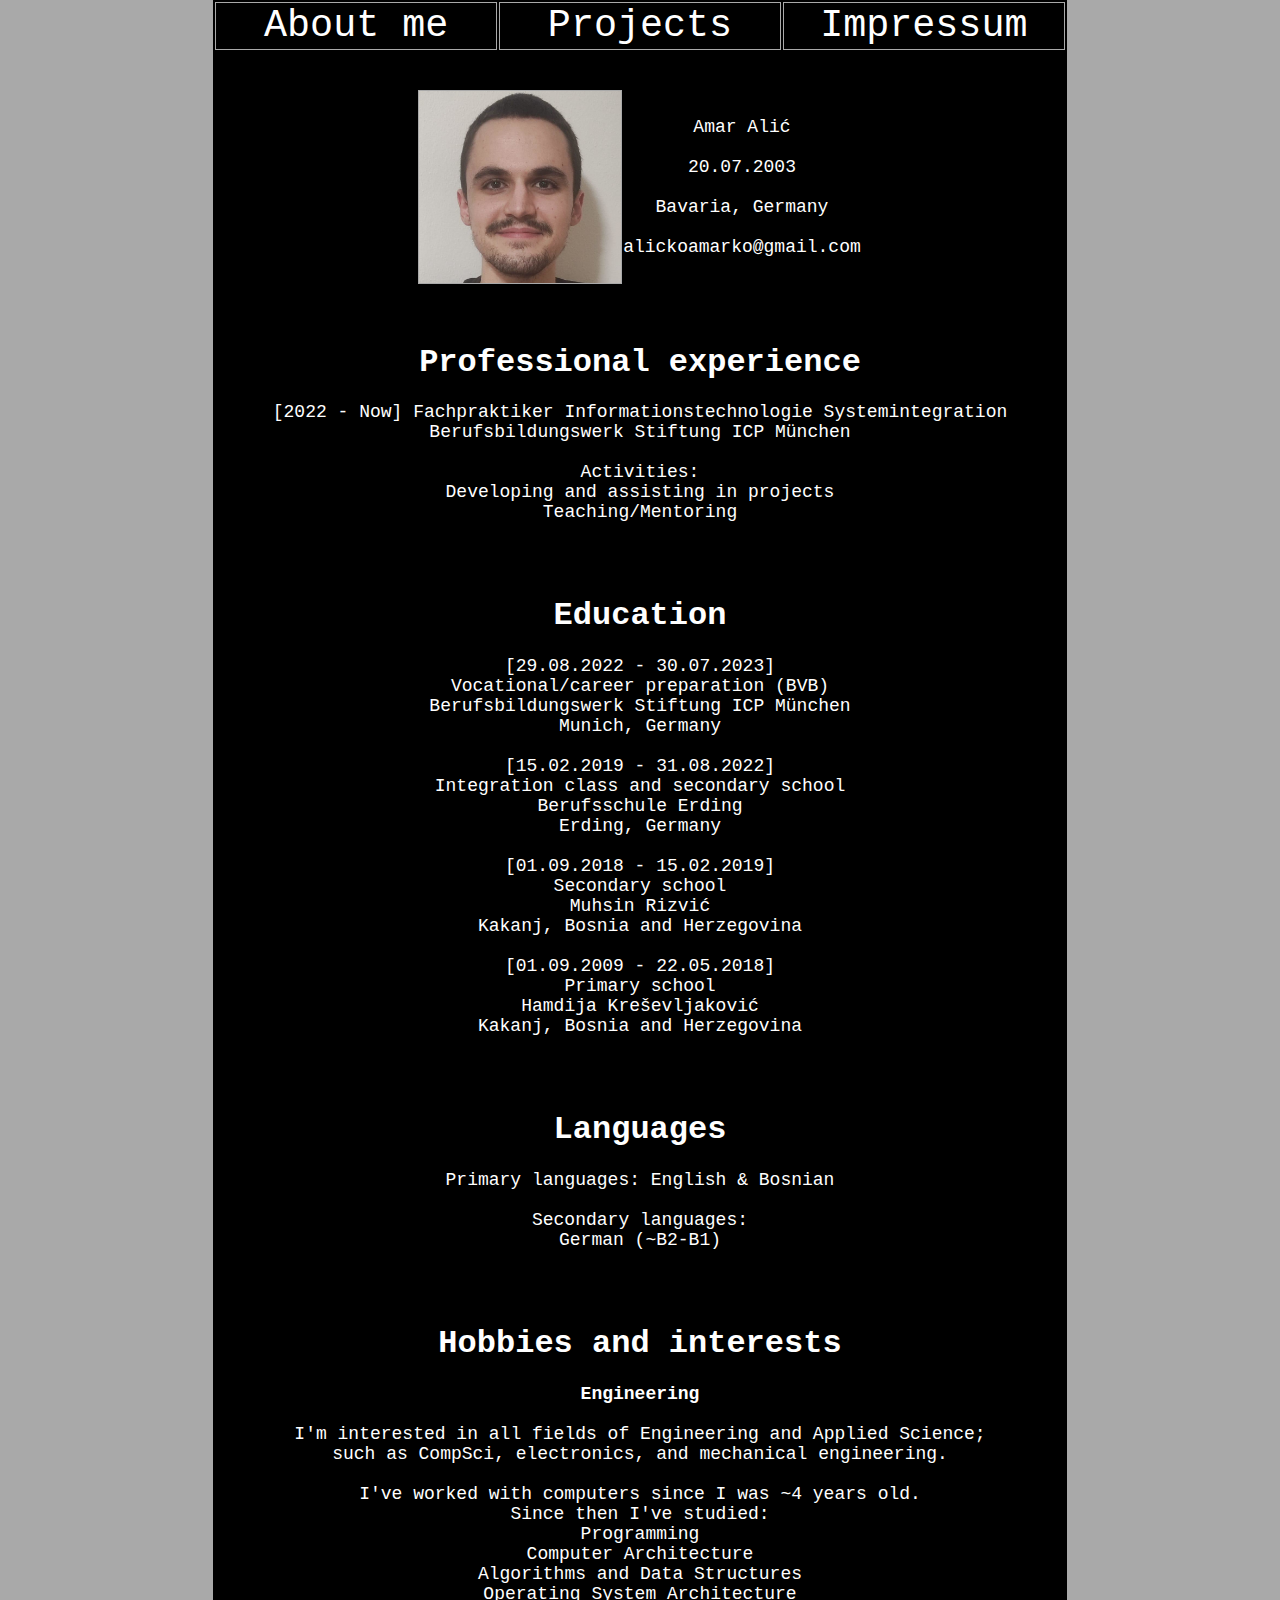
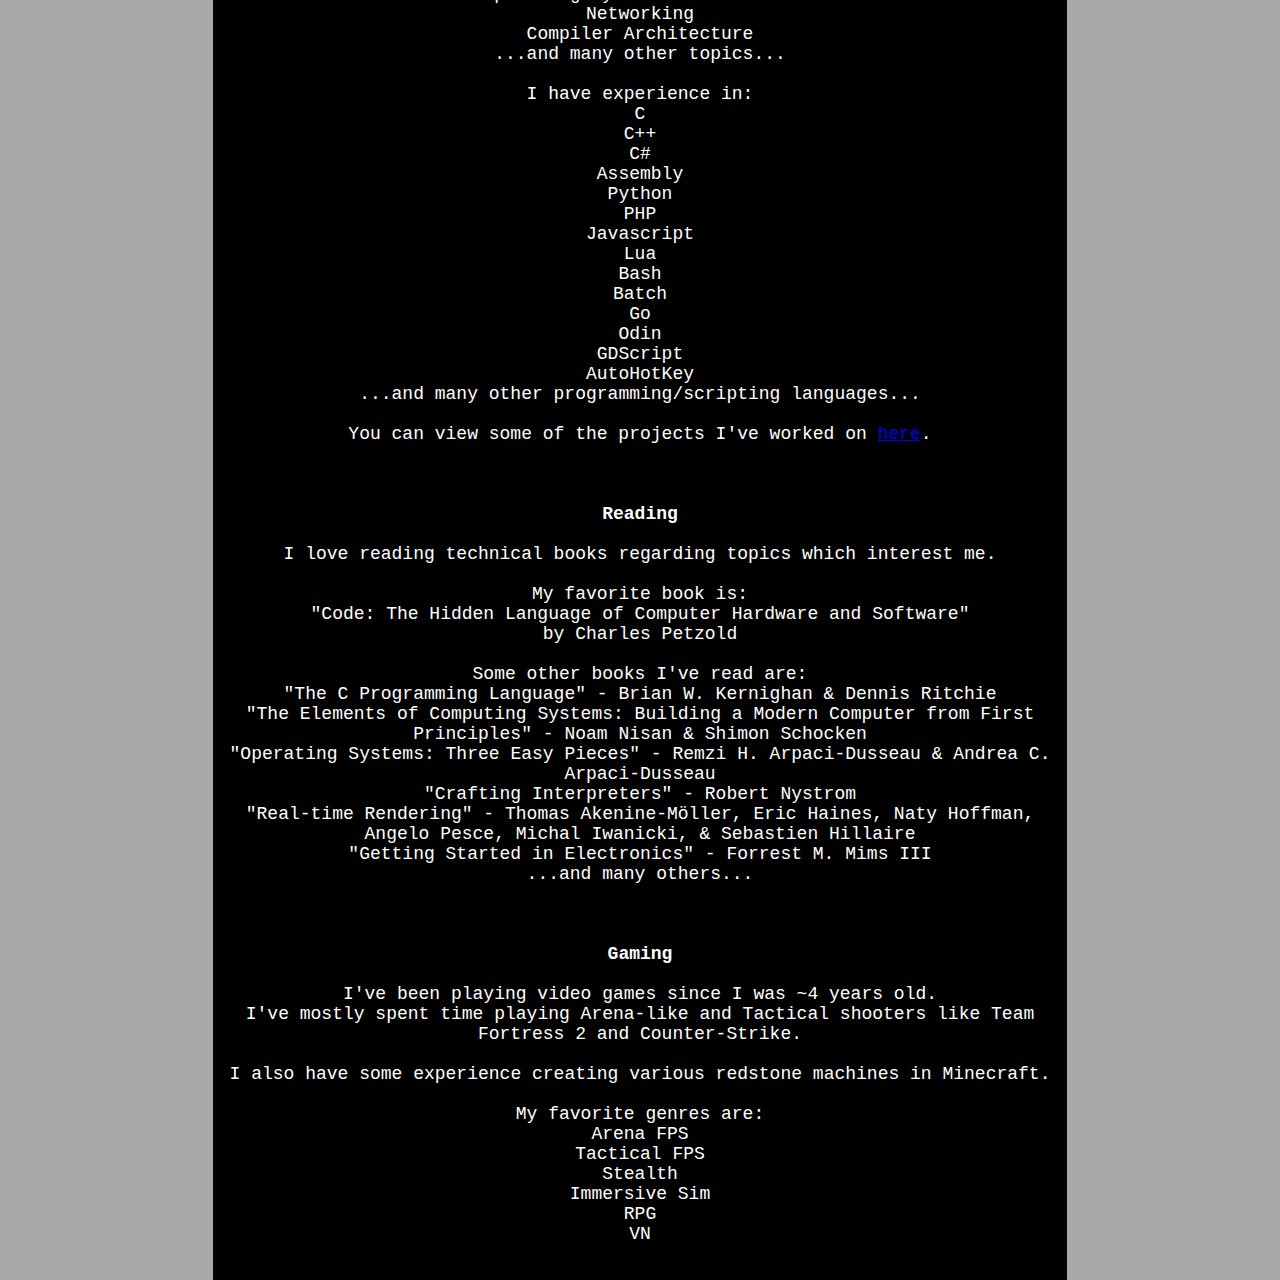
<file: index.html>
<!DOCTYPE html>
<html>
        <head>
                <title>About me</title>
                <link rel="stylesheet" href="style.css">
        </head>

        <body>
                <div class="inner">
                        <ul>
                                <li>
                                        <a href="index.html">About me</a>
                                </li>
                                <li>
                                        <a href="projects.html">Projects</a>
                                </li>
                                <li>
                                        <a href="impressum.html">Impressum</a>
                                </li>
                        </ul>

                        <br>
                        <br>

                        <ul>
                                <li></li>
                                <li>
                                        <img src="CV_Picture.jpg">
                                </li>
                                <li>
                                        <p>
                                                Amar Alić
                                                <br>
                                                <br>
                                                20.07.2003
                                                <br>
                                                <br>
                                                Bavaria, Germany
                                                <br>
                                                <br>
                                                alickoamarko@gmail.com
                                        </p>
                                </li>
                                <li></li>
                        </ul>

                        <br>
                        <br>

                        <h1>Professional experience</h1>

                        <p>
                                [2022 - Now] Fachpraktiker Informationstechnologie Systemintegration
                                <br>
                                Berufsbildungswerk Stiftung ICP München
                                <br>
                                <br>
                                Activities:
                                <br>
                                Developing and assisting in projects
                                <br>
                                Teaching/Mentoring
                        </p>

                        <br>
                        <br>

                        <h1>Education</h1>

                        <p>
                                [29.08.2022 - 30.07.2023]
                                <br>
                                Vocational/career preparation (BVB)
                                <br>
                                Berufsbildungswerk Stiftung ICP München
                                <br>
                                Munich, Germany

                                <br>
                                <br>

                                [15.02.2019 - 31.08.2022]
                                <br>
                                Integration class and secondary school
                                <br>
                                Berufsschule Erding
                                <br>
                                Erding, Germany

                                <br>
                                <br>

                                [01.09.2018 - 15.02.2019]
                                <br>
                                Secondary school
                                <br>
                                Muhsin Rizvić
                                <br>
                                Kakanj, Bosnia and Herzegovina

                                <br>
                                <br>

                                [01.09.2009 - 22.05.2018]
                                <br>
                                Primary school
                                <br>
                                Hamdija Kreševljaković
                                <br>
                                Kakanj, Bosnia and Herzegovina
                        </p>

                        <br>
                        <br>

                        <h1>Languages</h1>

                        <p>
                                Primary languages: English & Bosnian

                                <br>
                                <br>

                                Secondary languages:
                                <br>
                                German (~B2-B1)
                        </p>
                        
                        <br>
                        <br>

                        <h1>Hobbies and interests</h1>

                        <p>
                                <strong>Engineering</strong>

                                <br>
                                <br>

                                I'm interested in all fields of Engineering and Applied Science;
                                <br>
                                such as CompSci, electronics, and mechanical engineering.

                                <br>
                                <br>

                                I've worked with computers since I was ~4 years old.
                                <br>
                                Since then I've studied:
                                <br>
                                Programming
                                <br>
                                Computer Architecture
                                <br>
                                Algorithms and Data Structures
                                <br>
                                Operating System Architecture
                                <br>
                                Networking
                                <br>
                                Compiler Architecture
                                <br>
                                ...and many other topics...

                                <br>
                                <br>

                                I have experience in:
                                <br>
                                C
                                <br>
                                C++
                                <br>
                                C#
                                <br>
                                Assembly
                                <br>
                                Python
                                <br>
                                PHP
                                <br>
                                Javascript
                                <br>
                                Lua
                                <br>
                                Bash
                                <br>
                                Batch
                                <br>
                                Go
                                <br>
                                Odin
                                <br>
                                GDScript
                                <br>
                                AutoHotKey
                                <br>
                                ...and many other programming/scripting languages...

                                <br>
                                <br>

                                You can view some of the projects I've worked on <a href="projects.html">here</a>.

                                <br>
                                <br>
                                <br>
                                <br>

                                <strong>Reading</strong>

                                <br>
                                <br>

                                I love reading technical books regarding topics which interest me.

                                <br>
                                <br>

                                My favorite book is:
                                <br>
                                "Code: The Hidden Language of Computer Hardware and Software"
                                <br>
                                by Charles Petzold

                                <br>
                                <br>

                                Some other books I've read are:
                                <br>
                                "The C Programming Language" - Brian W. Kernighan & Dennis Ritchie
                                <br>
                                "The Elements of Computing Systems: Building a Modern Computer from First Principles" - Noam Nisan & Shimon Schocken
                                <br>
                                "Operating Systems: Three Easy Pieces" - Remzi H. Arpaci-Dusseau & Andrea C. Arpaci-Dusseau
                                <br>
                                "Crafting Interpreters" - Robert Nystrom
                                <br>
                                "Real-time Rendering" - Thomas Akenine-Möller, Eric Haines, Naty Hoffman, Angelo Pesce, Michal Iwanicki, & Sebastien Hillaire
                                <br>
                                "Getting Started in Electronics" - Forrest M. Mims III
                                <br>
                                ...and many others...

                                <br>
                                <br>
                                <br>
                                <br>

                                <strong>Gaming</strong>

                                <br>
                                <br>

                                I've been playing video games since I was ~4 years old.
                                <br>
                                I've mostly spent time playing Arena-like and Tactical shooters like Team Fortress 2 and Counter-Strike.

                                <br>
                                <br>

                                I also have some experience creating various redstone machines in Minecraft.

                                <br>
                                <br>

                                My favorite genres are:
                                <br>
                                Arena FPS
                                <br>
                                Tactical FPS
                                <br>
                                Stealth
                                <br>
                                Immersive Sim
                                <br>
                                RPG
                                <br>
                                VN
                        </p>

                        <br>
                </div>
        </body>
</html>
</file>
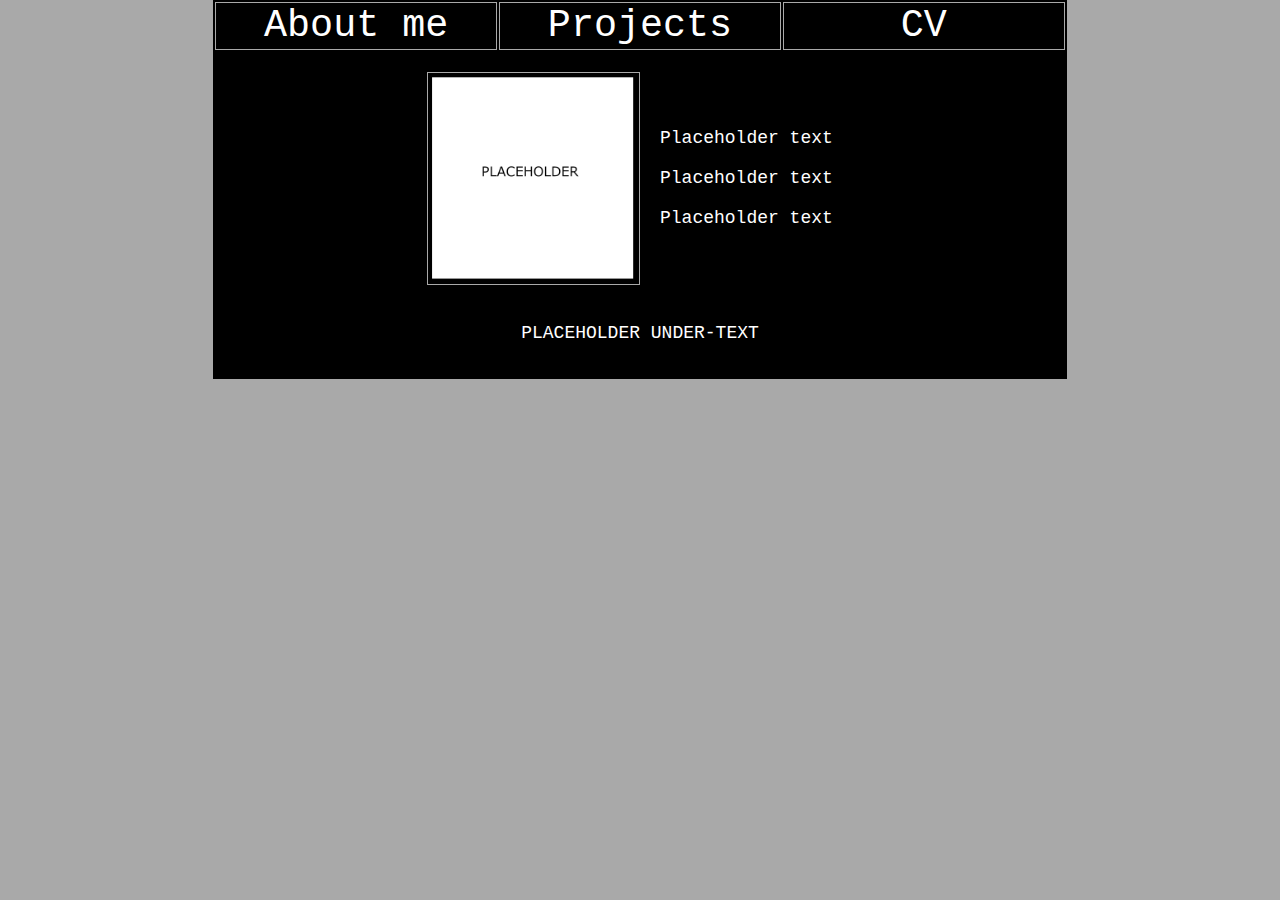
<file: geetwentyfive.github.io/index.html>
<!DOCTYPE html>
<html>
        <head>
                <title>About me</title>
                <link rel="stylesheet" href="style.css">
        </head>

        <body>
                <div class="inner">
                        <ul>
                                <li>
                                        <a href="index.html">About me</a>
                                </li>
                                <li>
                                        <a href="projects.html">Projects</a>
                                </li>
                                <li>
                                        <a href="cv.html">CV</a>
                                </li>
                        </ul>

                        <br>

                        <ul>
                                <li>
                                        <br>
                                </li>
                                <li>
                                        <img src="PLACEHOLDER.png">
                                </li>
                                <li>
                                        <p>
                                                Placeholder text
                                                <br>
                                                <br>
                                                Placeholder text
                                                <br>
                                                <br>
                                                Placeholder text
                                        </p>
                                </li>
                                <li>
                                        <br>
                                </li>
                        </ul>

                        <br>

                        <p>
                                PLACEHOLDER UNDER-TEXT
                        </p>

                        <br>
                </div>
        </body>
</html>
</file>
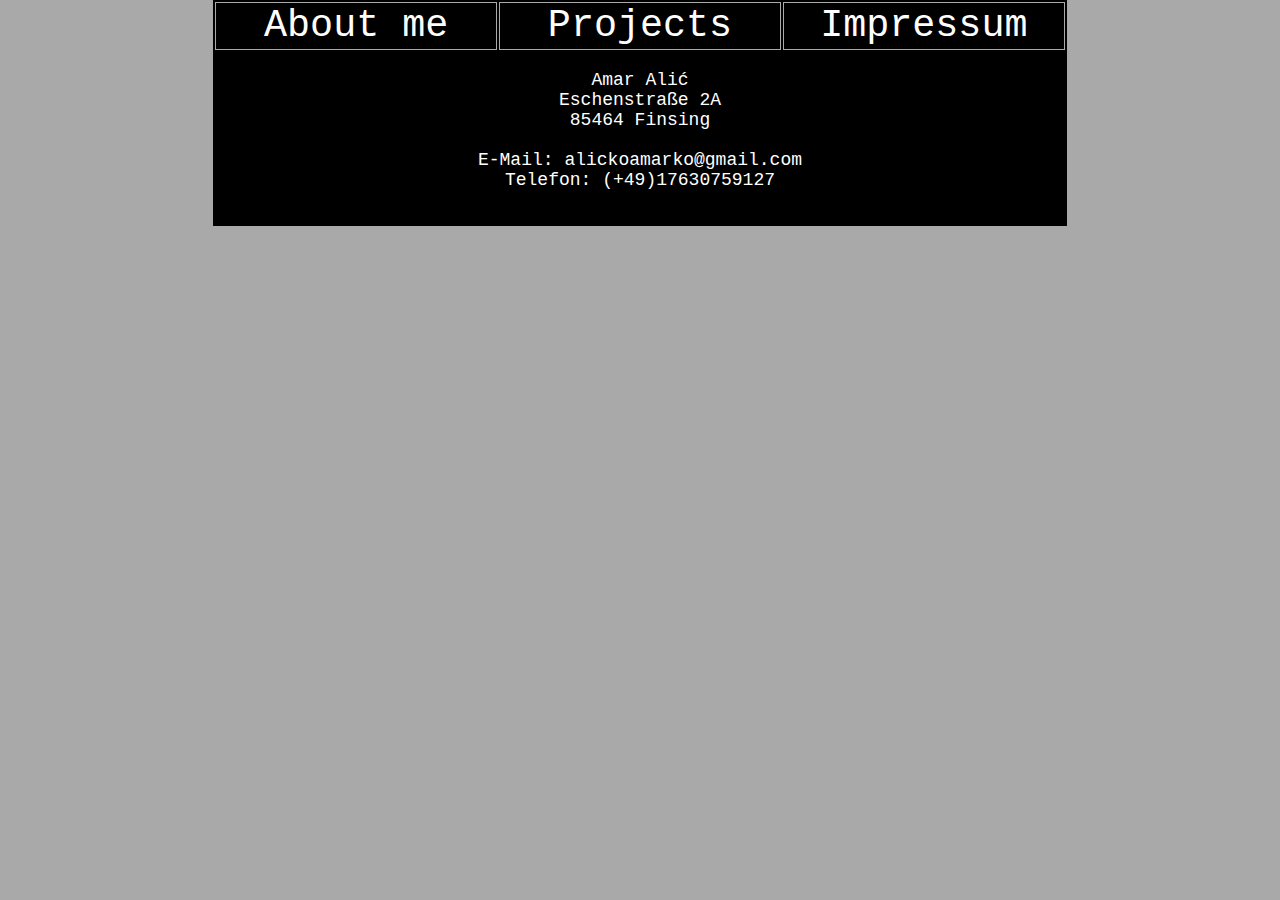
<file: impressum.html>
<!DOCTYPE html>
<html>
        <head>
                <title>Impressum</title>
                <link rel="stylesheet" href="style.css">
        </head>

        <body>
                <div class="inner">
                        <ul>
                                <li>
                                        <a href="index.html">About me</a>
                                </li>
                                <li>
                                        <a href="projects.html">Projects</a>
                                </li>
                                <li>
                                        <a href="impressum.html">Impressum</a>
                                </li>
                        </ul>

                        <p>
                                Amar Alić
                                <br>
                                Eschenstraße 2A
                                <br>
                                85464 Finsing

                                <br>
                                <br>

                                E-Mail: alickoamarko@gmail.com
                                <br>
                                Telefon: (+49)17630759127
                        </p>

                        <br>
                </div>
        </body>
</html>
</file>
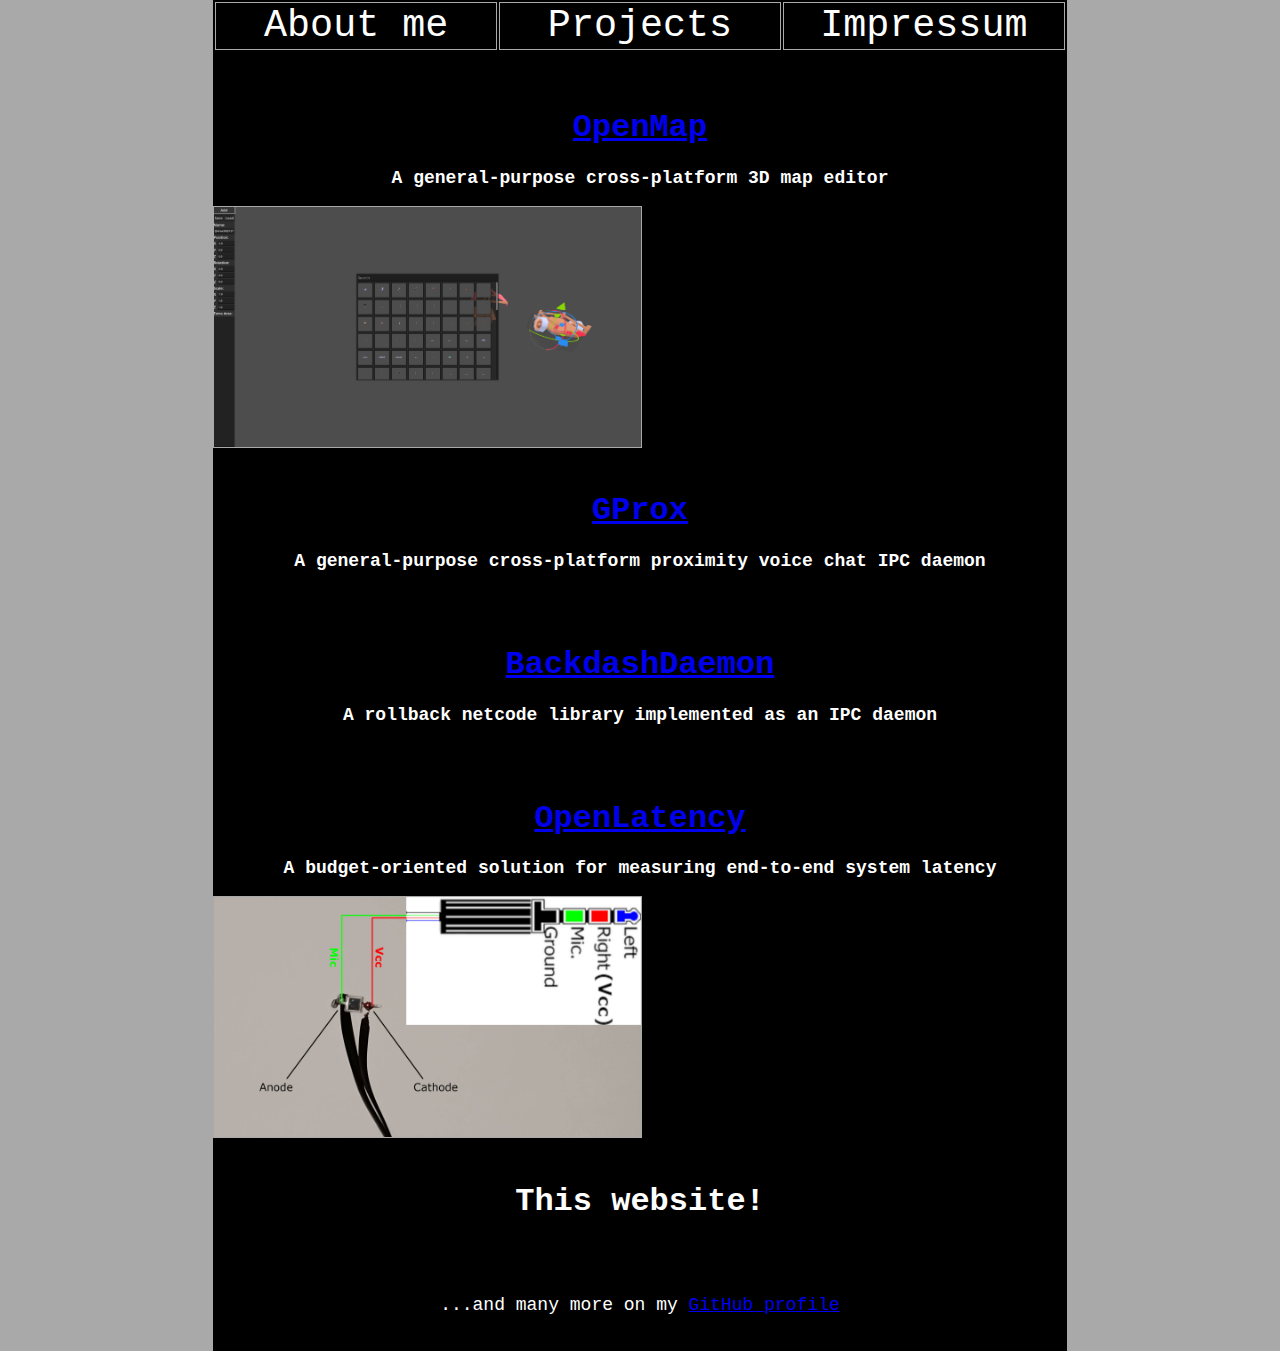
<file: projects.html>
<!DOCTYPE html>
<html>
        <head>
                <title>Projects</title>
                <link rel="stylesheet" href="style.css">
        </head>

        <body>
                <div class="inner">
                        <ul>
                                <li>
                                        <a href="index.html">About me</a>
                                </li>
                                <li>
                                        <a href="projects.html">Projects</a>
                                </li>
                                <li>
                                        <a href="impressum.html">Impressum</a>
                                </li>
                        </ul>

                        <br>
                        <br>

                        <h1><a href="https://github.com/GeeTwentyFive/OpenMap">OpenMap</a></h1>
                        <p><strong>A general-purpose cross-platform 3D map editor</strong></p>
                        <img src="Project_OpenMap.png" width="50%">

                        <br>
                        <br>

                        <h1><a href="https://github.com/GeeTwentyFive/GProx">GProx</a></h1>
                        <p><strong>A general-purpose cross-platform proximity voice chat IPC daemon</strong></p>

                        <br>
                        <br>

                        <h1><a href="https://github.com/GeeTwentyFive/BackdashDaemon">BackdashDaemon</a></h1>
                        <p><strong>A rollback netcode library implemented as an IPC daemon</strong></p>

                        <br>
                        <br>

                        <h1><a href="https://github.com/GeeTwentyFive/OpenLatency">OpenLatency</a></h1>
                        <p><strong>A budget-oriented solution for measuring end-to-end system latency</strong></p>
                        <img src="Project_OpenLatency.png" width="50%">

                        <br>
                        <br>

                        <h1>This website!</h1>

                        <br>
                        <br>

                        <p>...and many more on my <a href="https://github.com/GeeTwentyFive?tab=repositories">GitHub profile</a></p>

                        <br>
                </div>
        </body>
</html>
</file>
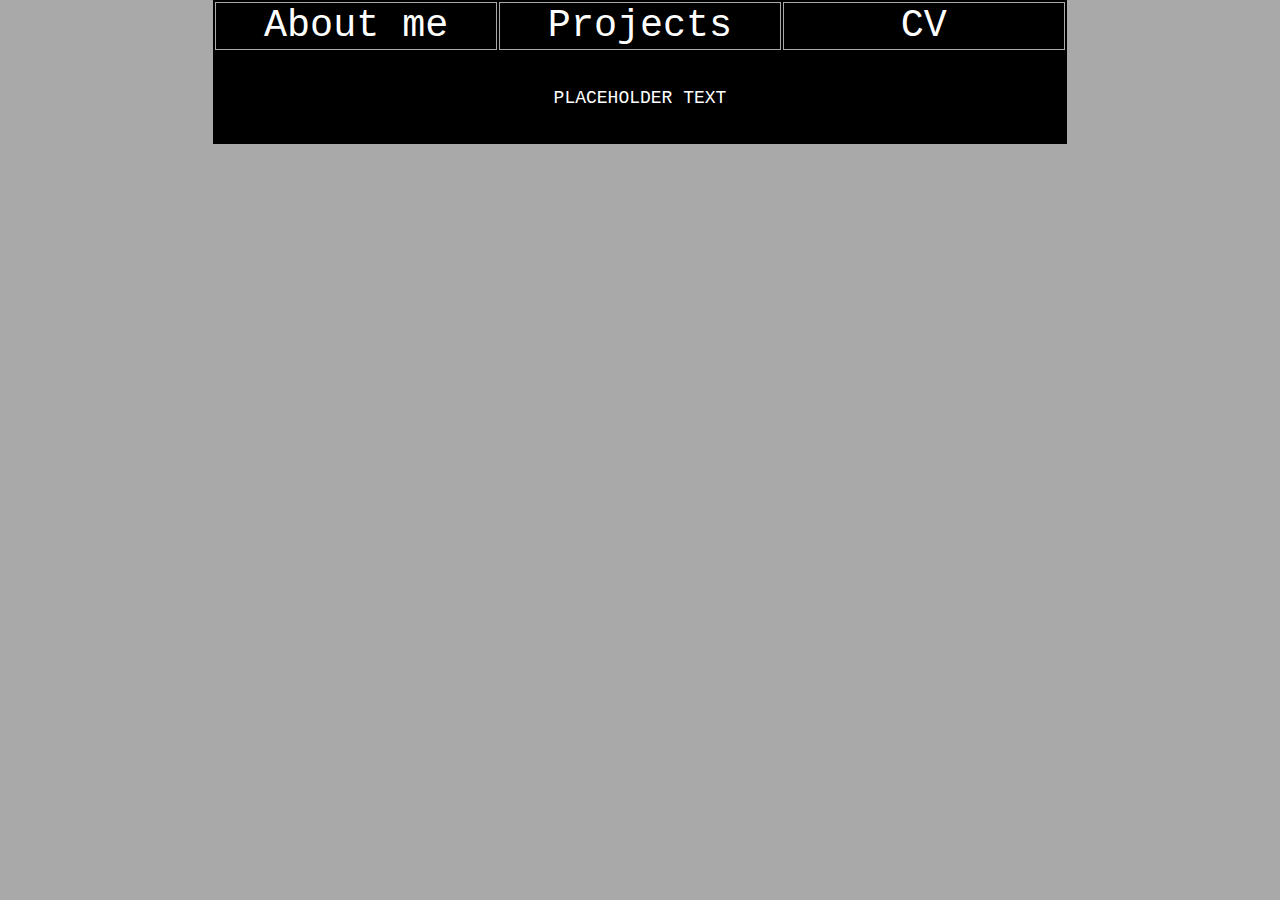
<file: geetwentyfive.github.io/cv.html>
<!DOCTYPE html>
<html>
        <head>
                <title>CV</title>
                <link rel="stylesheet" href="style.css">
        </head>

        <body>
                <div class="inner">
                        <ul>
                                <li>
                                        <a href="index.html">About me</a>
                                </li>
                                <li>
                                        <a href="projects.html">Projects</a>
                                </li>
                                <li>
                                        <a href="cv.html">CV</a>
                                </li>
                        </ul>

                        <br>

                        <p>
                                PLACEHOLDER TEXT
                        </p>

                        <br>
                </div>
        </body>
</html>
</file>
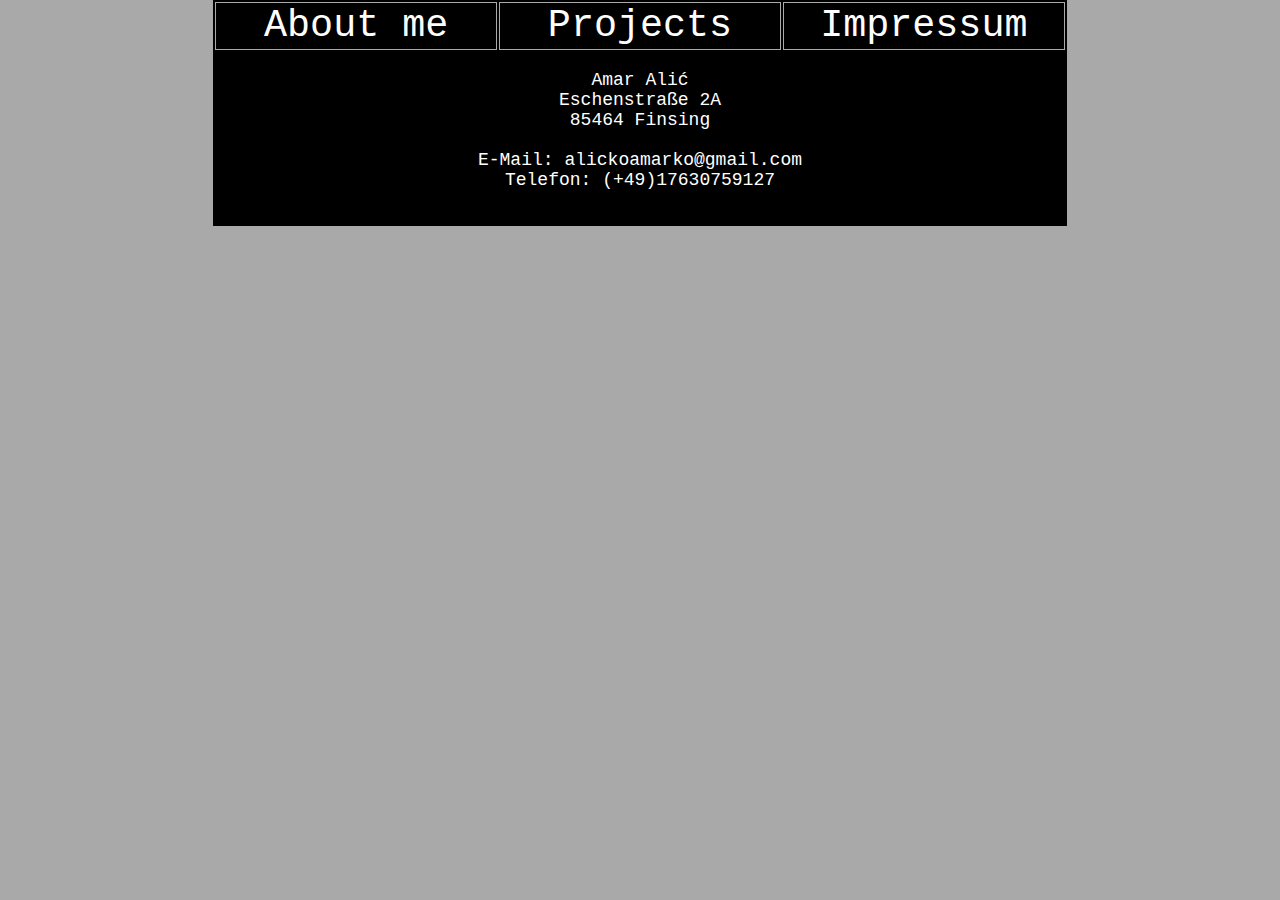
<file: geetwentyfive.github.io/impressum.html>
<!DOCTYPE html>
<html>
        <head>
                <title>Impressum</title>
                <link rel="stylesheet" href="style.css">
        </head>

        <body>
                <div class="inner">
                        <ul>
                                <li>
                                        <a href="index.html">About me</a>
                                </li>
                                <li>
                                        <a href="projects.html">Projects</a>
                                </li>
                                <li>
                                        <a href="impressum.html">Impressum</a>
                                </li>
                        </ul>

                        <p>
                                Amar Alić
                                <br>
                                Eschenstraße 2A
                                <br>
                                85464 Finsing

                                <br>
                                <br>

                                E-Mail: alickoamarko@gmail.com
                                <br>
                                Telefon: (+49)17630759127
                        </p>

                        <br>
                </div>
        </body>
</html>
</file>
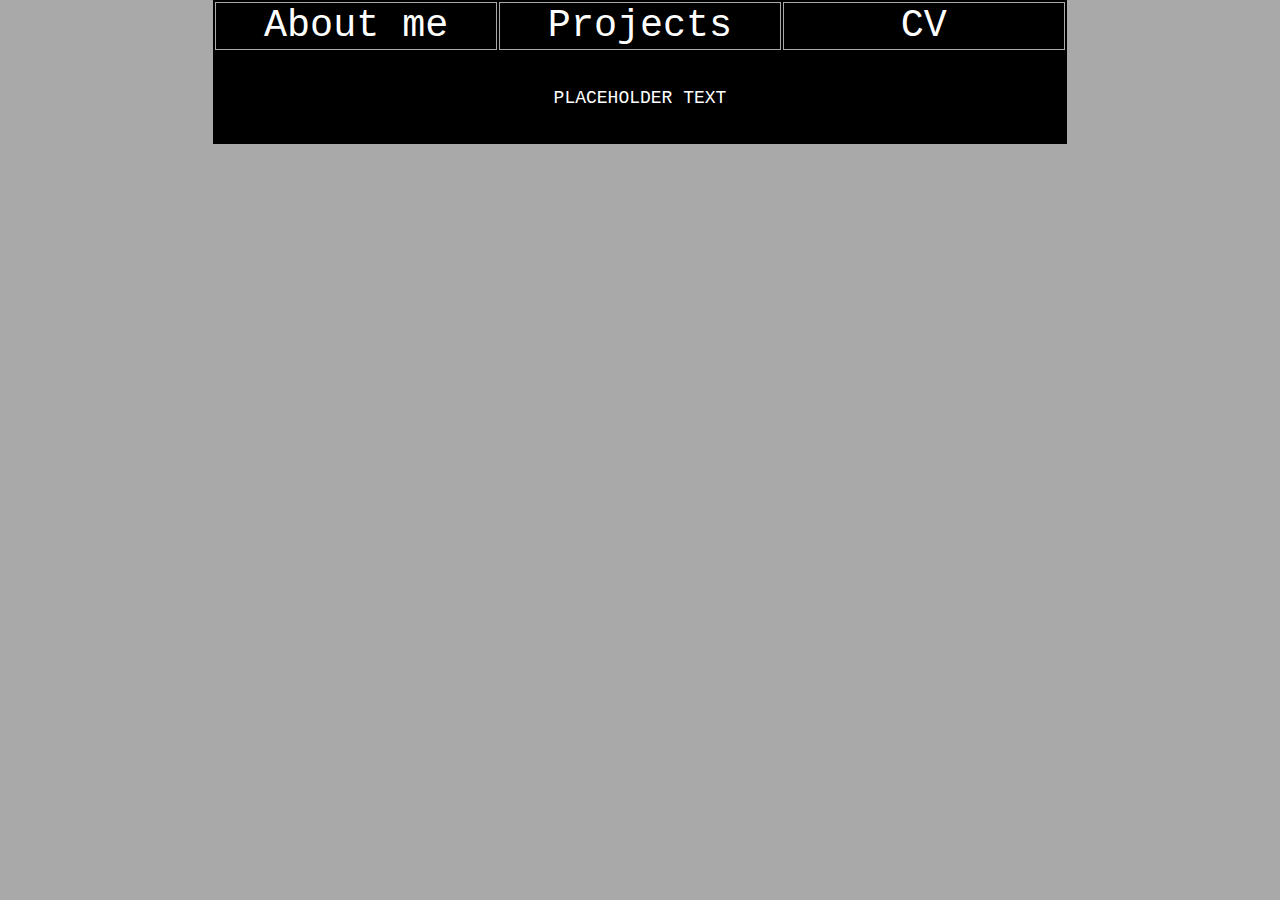
<file: geetwentyfive.github.io/projects.html>
<!DOCTYPE html>
<html>
        <head>
                <title>Projects</title>
                <link rel="stylesheet" href="style.css">
        </head>

        <body>
                <div class="inner">
                        <ul>
                                <li>
                                        <a href="index.html">About me</a>
                                </li>
                                <li>
                                        <a href="projects.html">Projects</a>
                                </li>
                                <li>
                                        <a href="cv.html">CV</a>
                                </li>
                        </ul>

                        <br>

                        <p>
                                PLACEHOLDER TEXT
                        </p>

                        <br>
                </div>
        </body>
</html>
</file>
<file: style.css>
body {
        background-color: darkgray;
        margin: 0;
        padding: 0;

        font-family: 'Courier New', Courier, monospace;
}



.inner {
        width: 66.67%;
        margin: 0 auto;
        background-color: black;
}

@media (aspect-ratio <= 1) {
        .inner {
                width: 100%;
        }
}



img {
        border: 1px solid darkgray;
        max-width: 100%;
}



ul {
        margin: 0;
        padding: 1px;
        list-style-type: none;
        display: flex;

}



li {
        width: 100%;
        display: flex;
        justify-content: center;
        padding: 1px;
        margin: auto 0;
}

li a {
        font-size: 3vw;
        color: white;
        text-decoration: none;
        border: 1px solid darkgray;
        padding: 1px;
        width: 100%;
        text-align: center;
}

li a:hover {
        border-color: white;
}



p {
        color: white;
        text-align: center;
        font-size: large;
}



h1 {
        color: white;
        text-align: center;
}
</file>
<file: geetwentyfive.github.io/style.css>
body {
        background-color: darkgray;
        margin: 0;
        padding: 0;

        font-family: 'Courier New', Courier, monospace;
}



.inner {
        width: 66.67%;
        margin: 0 auto;
        background-color: black;
}

@media (aspect-ratio <= 1) {
        .inner {
                width: 100%;
        }
}



img {
        border: 1px solid darkgray;
        max-width: 100%;
}



ul {
        margin: 0;
        padding: 1px;
        list-style-type: none;
        display: flex;

}



li {
        width: 100%;
        display: flex;
        justify-content: center;
        padding: 1px;
        margin: auto 0;
}

li a {
        font-size: 3vw;
        color: white;
        text-decoration: none;
        border: 1px solid darkgray;
        padding: 1px;
        width: 100%;
        text-align: center;
}

li a:hover {
        border-color: white;
}



p {
        color: white;
        text-align: center;
        font-size: large;
}



h1 {
        color: white;
        text-align: center;
}
</file>
